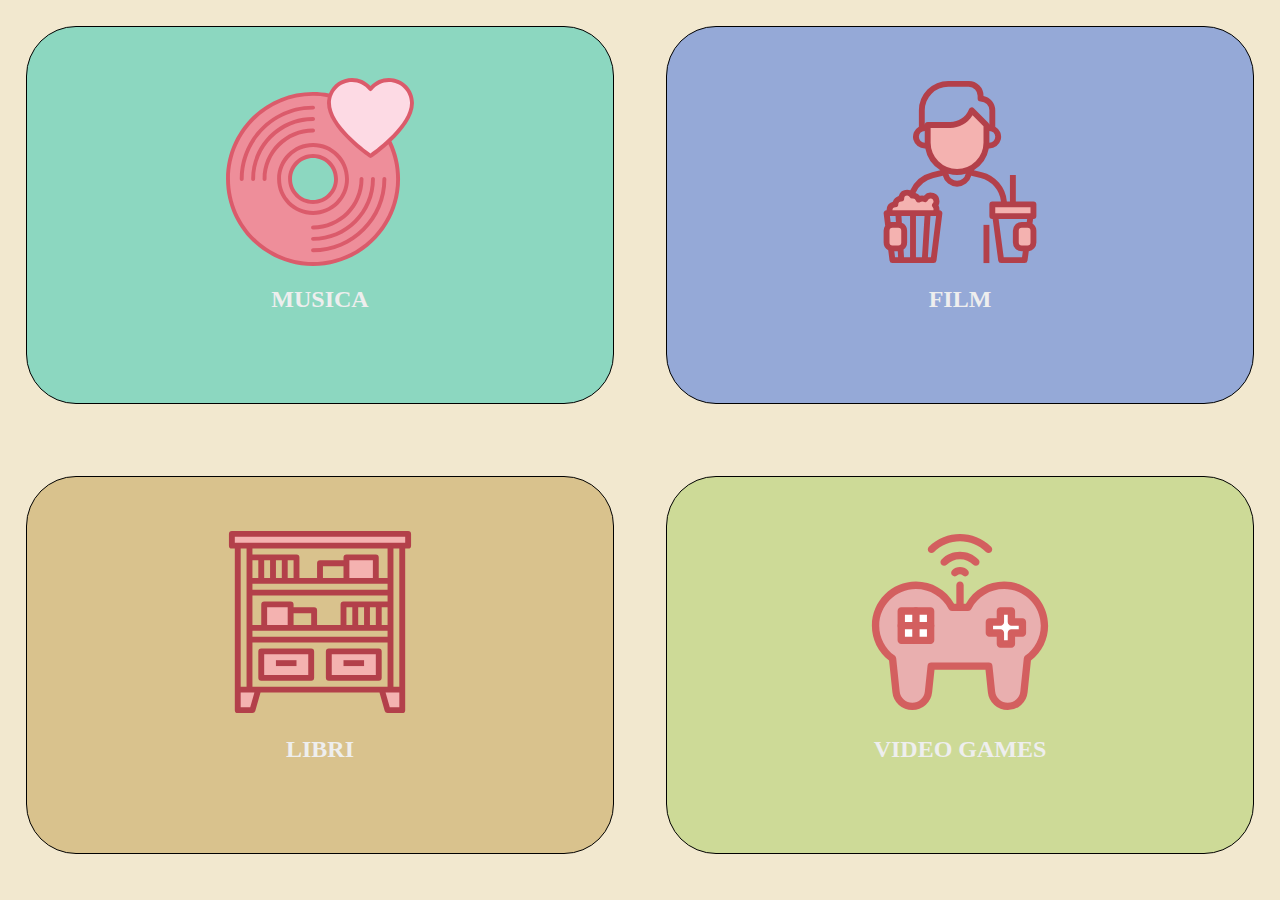
<file: categoria.html>
<!DOCTYPE html>
<html lang="it" dir="ltr">
  <head>
    <meta charset="utf-8">
    <title></title>

    <link rel="stylesheet" href="stile.css">
    <link rel="stylesheet" href="categoria.css">
  </head>
  <body>
    
    <div id="scegliLaCategoria">
      <div class="categoria" id="musica" >
        <a>
          <div class="icon"></div>
          <h2></h2>
        </a>
      </div>
      <div class="categoria" id="film" >
        <a>
          <div class="icon"></div>
          <h2></h2>
        </a>
      </div>
      <div class="categoria" id="libri" >
        <a>
          <div class="icon"></div>
          <h2></h2>
        </a>
      </div>
      <div class="categoria" id="videogame" >
        <a>
          <div class="icon"></div>
          <h2></h2>
        </a>
      </div>
    </div>

    

  </body>

  <script type="text/javascript" src="scriptCat.js"></script>
</html>
</file>
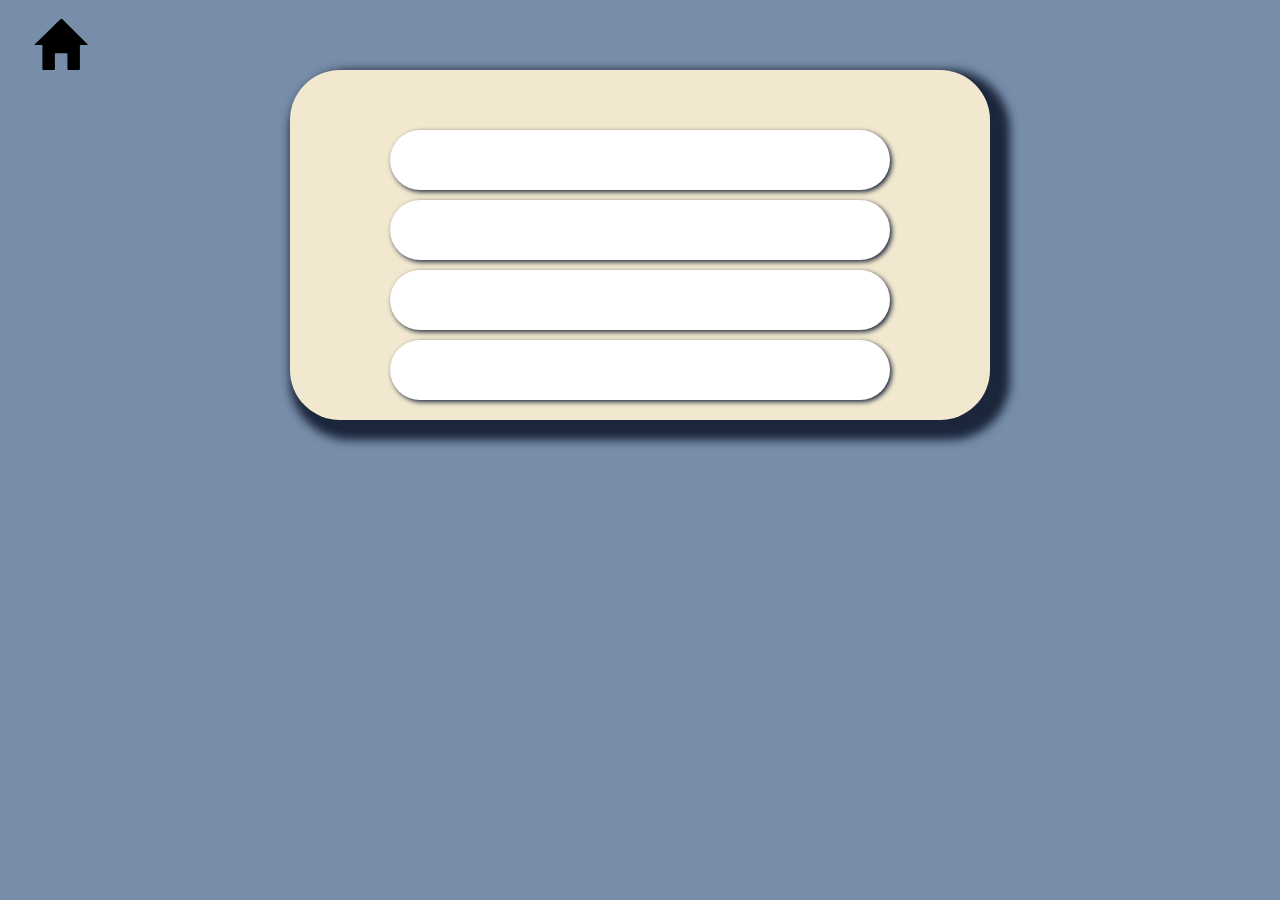
<file: form.html>
<!DOCTYPE html>
<html lang="en">
<head>
    <meta charset="UTF-8">
    <meta http-equiv="X-UA-Compatible" content="IE=edge">
    <meta name="viewport" content="width=device-width, initial-scale=1.0">
    <title>Document</title>
    <link rel="stylesheet" href="stile.css">
    <link rel="stylesheet" href="https://cdn.jsdelivr.net/npm/bootstrap@3.3.7/dist/css/bootstrap.min.css" integrity="sha384-BVYiiSIFeK1dGmJRAkycuHAHRg32OmUcww7on3RYdg4Va+PmSTsz/K68vbdEjh4u" crossorigin="anonymous">
</head>
<body style="  display: flex; justify-content: center; background-color: #778da9;">
    

    <a href="categoria.html"><span class="glyphicon glyphicon-home home"></span></a>
    <div id="form">
        <h1 id="domanda"></h1>
        <div class="risposte">
            <h4 for="uno"></h4><br>
        </div>
        <div class="risposte">
            <h4 for="due"></h4><br>
        </div>
        <div class="risposte">
            <h4 for="tre"></h4><br>
        </div>
        <div class="risposte">
            <h4 for="quattro"></h4>
        </div>
    </div>

    
<script type="text/javascript" src="scriptform.js"></script>
</body>
</html>
</file>
<file: stile.css>
body {
  margin: 0px;
  padding: 0px;
}


h2 {
  text-align: center;
}

#scegliLaCategoria {
  padding: 0;
  margin: 0;
  height: 100vh;

  display: flex;
  flex-direction: row;
  flex-wrap: wrap;
}

.categoria {
  box-sizing: border-box;
  border: 1px solid black;

  margin: 2%;
  width: 46%;
  height: 42%;
}

#form{
  background-color: #f2e8cf;
  padding: 20px;
  display: flex;
  flex-direction: column;
  justify-content: space-around;
  text-align: center;
  border-radius: 50px;
  width: 700px;
  margin-top: 70px;
  box-shadow: #1b263b 10px 10px 10px 10px;
}
.risposte{
  margin-top: 10px;
  border-radius: 50px;
  max-width: 500px;
  margin-left: calc(50% - 250px);
  background-color: white;
  height: 60px;
  transition: all 0.3s;
  box-shadow: #1b263b 2px 2px 5px 0px;

}

label{
  margin: 10px;
}

.risposte:hover{
  box-shadow: #1b263b 5px 5px 5px 0px;

}


.home{
  font-size: 50px;
  margin-top: 20px;
  color: black;
  transition: all 0.3s;
  margin-left: -20vw;

}

.home:hover{
  color: white;
}



/*******************/

.verde {
  background-color: #6a994e;
  color: #F2FFEA;
  box-shadow: #1b263b 5px 7px 5px 0px;

}

.rosso{
  background-color: #bc4749;
  color: #ffd7d8;
  
}
</file>
<file: categoria.css>
body{
    background-color: #f2e8cf;
}
.icon {
    background-position: center;
    background-size: contain;
    background-repeat: no-repeat;
    width: 50%;
    height: 50%;
    margin: auto;
    margin-top: 4vw;
    
}

#musica .icon{
    background-image: url("immagini/music.svg");
}

#film .icon{
    background-image: url("immagini/watching-movies.svg");
}

#libri .icon {
    background-image: url("immagini/bookshelf.svg");
}

#videogame .icon {
    background-image: url("immagini/smart-joystick.svg");
}

.categoria{
    border-radius: 50px;
}
.categoria:hover{
    box-shadow: #1b263b 5px 5px 5px 5px;
}
a{
    text-decoration: none;
    color: rgb(238, 238, 238);
}
#musica{
    background-color: #8cd7c0;
}
#libri{
    background-color: #d9c28d;
}
#film{
    background-color: #95a9d7; 
}
#videogame{
    background-color: #cdda97;
}
</file>
